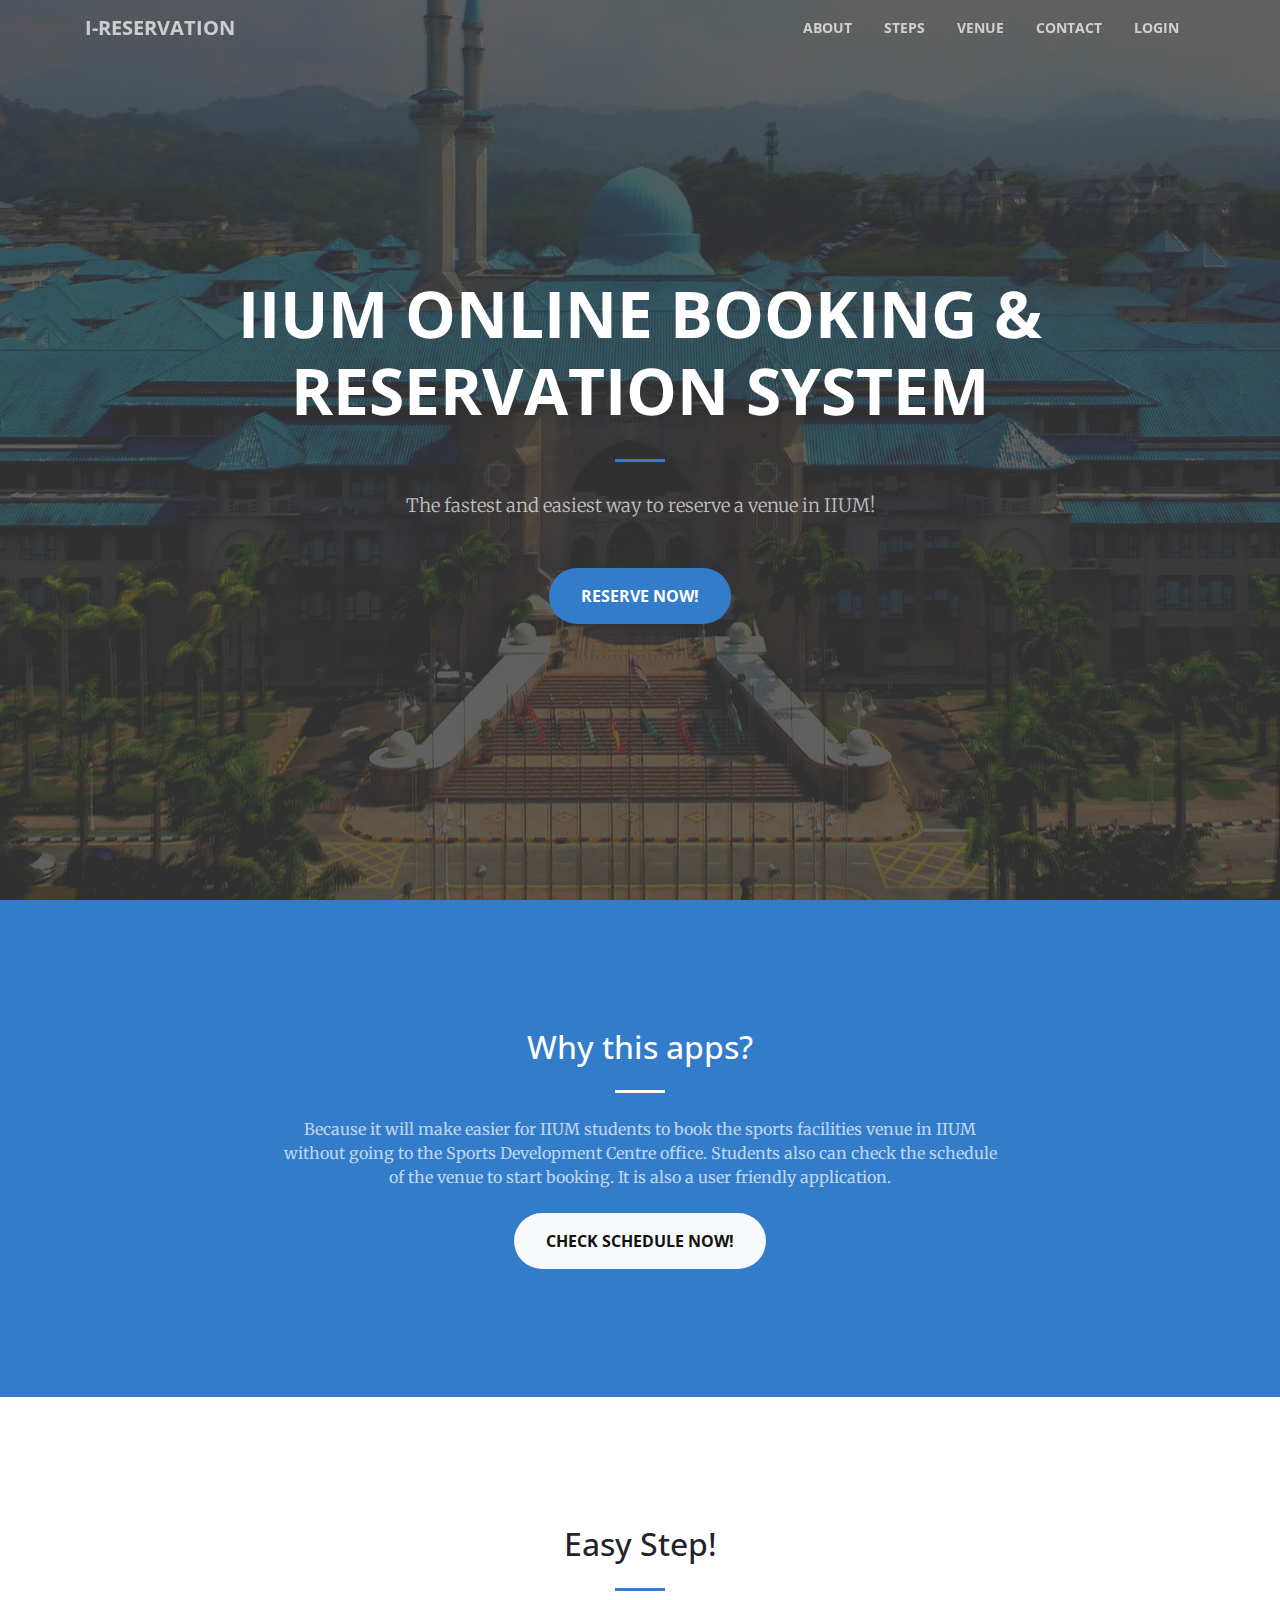
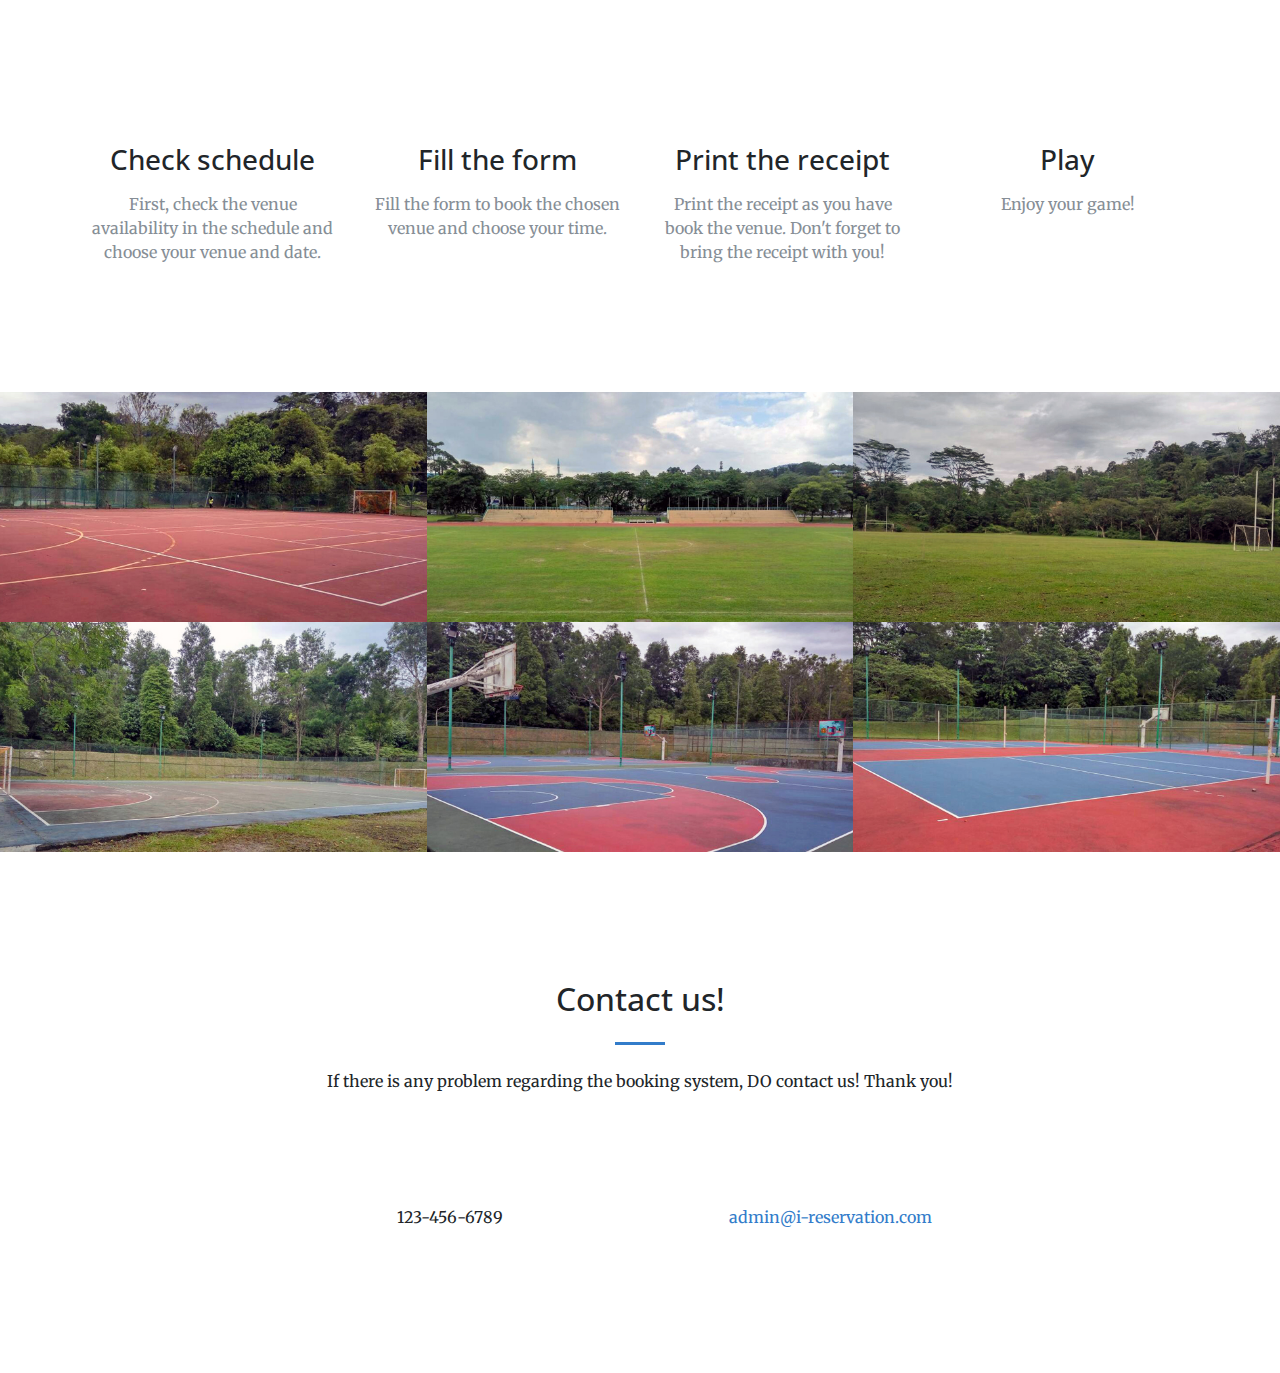
<file: booking/index.html>
<!-- This following code was written as a project for Object oriented software engineering course in 
  Interneational Islamic University Malaysia. For any question, please email me at fezulnordin@gmail.com -->


<!DOCTYPE html>
<html lang="en">

  <head>

    <meta charset="utf-8">
    <meta name="viewport" content="width=device-width, initial-scale=1, shrink-to-fit=no">
    <meta name="description" content="">
    <meta name="author" content="">

    <title>i-Reservation</title>

    <!-- Bootstrap core CSS -->
    <link href="vendor/bootstrap/css/bootstrap.min.css" rel="stylesheet">

    <!-- Custom fonts for this template -->
    <link href="vendor/font-awesome/css/font-awesome.min.css" rel="stylesheet" type="text/css">
    <link href='https://fonts.googleapis.com/css?family=Open+Sans:300italic,400italic,600italic,700italic,800italic,400,300,600,700,800' rel='stylesheet' type='text/css'>
    <link href='https://fonts.googleapis.com/css?family=Merriweather:400,300,300italic,400italic,700,700italic,900,900italic' rel='stylesheet' type='text/css'>

    <!-- Plugin CSS -->
    <link href="vendor/magnific-popup/magnific-popup.css" rel="stylesheet">

    <!-- Custom styles for this template -->
    <link href="css/creative.min.css" rel="stylesheet">

  </head>

  <body id="page-top">

    <!-- Navigation -->
    <nav class="navbar navbar-expand-lg navbar-light fixed-top" id="mainNav">
      <div class="container">
        <a class="navbar-brand js-scroll-trigger" href="#page-top">i-Reservation</a>
        <button class="navbar-toggler navbar-toggler-right" type="button" data-toggle="collapse" data-target="#navbarResponsive" aria-controls="navbarResponsive" aria-expanded="false" aria-label="Toggle navigation">
          <span class="navbar-toggler-icon"></span>
        </button>
        <div class="collapse navbar-collapse" id="navbarResponsive">
          <ul class="navbar-nav ml-auto">
            <li class="nav-item">
              <a class="nav-link js-scroll-trigger" href="#about">About</a>
            </li>
            <li class="nav-item">
              <a class="nav-link js-scroll-trigger" href="#services">Steps</a>
            </li>
            <li class="nav-item">
              <a class="nav-link js-scroll-trigger" href="#portfolio">Venue</a>
            </li>
            <li class="nav-item">
              <a class="nav-link js-scroll-trigger" href="#contact">Contact</a>
            </li>
            <li class="nav-item">
              <a class="nav-link js-scroll-trigger" href="admin/index.php">Login</a>
            </li>
          </ul>
        </div>
      </div>
    </nav>

    <header class="masthead text-center text-white d-flex">
      <div class="container my-auto">
        <div class="row">
          <div class="col-lg-10 mx-auto">
            <h1 class="text-uppercase">
              <strong>IIUM Online Booking & Reservation System</strong>
            </h1>
            <hr>
          </div>
          <div class="col-lg-8 mx-auto">
            <p class="text-faded mb-5">The fastest and easiest way to reserve a venue in IIUM!</p>
            <a class="btn btn-primary btn-xl js-scroll-trigger" href="admin/reservation_v2.php">RESERVE NOW!</a>
          </div>
        </div>
      </div>
    </header>

    <section class="bg-primary" id="about">
      <div class="container">
        <div class="row">
          <div class="col-lg-8 mx-auto text-center">
            <h2 class="section-heading text-white">Why this apps?</h2>
            <hr class="light my-4">
            <p class="text-faded mb-4">Because it will make easier for IIUM students to book the sports facilities venue in IIUM without going to the Sports Development Centre office. Students also can check the schedule of the venue to start booking. It is also a user friendly application.</p>
            <a class="btn btn-light btn-xl js-scroll-trigger" href="admin/okok1.php">Check schedule now!</a>
          </div>
        </div>
      </div>
    </section>

    <section id="services">
      <div class="container">
        <div class="row">
          <div class="col-lg-12 text-center">
            <h2 class="section-heading">Easy Step!</h2>
            <hr class="my-4">
          </div>
        </div>
      </div>
      <div class="container">
        <div class="row">
          <div class="col-lg-3 col-md-6 text-center">
            <div class="service-box mt-5 mx-auto">
              <i class="fa fa-4x fa-file-text-o   text-primary mb-3 sr-icons"></i>
              <h3 class="mb-3">Check schedule</h3>
              <p class="text-muted mb-0">First, check the venue availability in the schedule and choose your venue and date.</p>
            </div>
          </div>
          <div class="col-lg-3 col-md-6 text-center">
            <div class="service-box mt-5 mx-auto">
              <i class="fa fa-4x fa-pencil-square-o  text-primary mb-3 sr-icons"></i>
              <h3 class="mb-3">Fill the form</h3>
              <p class="text-muted mb-0">Fill the form to book the chosen venue and choose your time.</p>
            </div>
          </div>
          <div class="col-lg-3 col-md-6 text-center">
            <div class="service-box mt-5 mx-auto">
              <i class="fa fa-4x fa-print text-primary mb-3 sr-icons"></i>
              <h3 class="mb-3">Print the receipt</h3>
              <p class="text-muted mb-0">Print the receipt as you have book the venue. Don't forget to bring the receipt with you!</p>
            </div>
          </div>
          <div class="col-lg-3 col-md-6 text-center">
            <div class="service-box mt-5 mx-auto">
              <i class="fa fa-4x fa-futbol-o  text-primary mb-3 sr-icons"></i>
              <h3 class="mb-3">Play</h3>
              <p class="text-muted mb-0">Enjoy your game!</p>
            </div>
          </div>
        </div>
      </div>
    </section>

    <section class="p-0" id="portfolio">
      <div class="container-fluid p-0">
        <div class="row no-gutters popup-gallery">
          <div class="col-lg-4 col-sm-6">
            <a class="portfolio-box" href="img/portfolio/fullsize/1.jpg">
              <img class="img-fluid" src="img/portfolio/thumbnails/1.jpg" alt="">
              <div class="portfolio-box-caption">
                <div class="portfolio-box-caption-content">
                  <div class="project-category text-faded">
                    Category
                  </div>
                  <div class="project-name">
                    Futsal court
                  </div>
                </div>
              </div>
            </a>
          </div>
          <div class="col-lg-4 col-sm-6">
            <a class="portfolio-box" href="img/portfolio/fullsize/2.jpg">
              <img class="img-fluid" src="img/portfolio/thumbnails/2.jpg" alt="">
              <div class="portfolio-box-caption">
                <div class="portfolio-box-caption-content">
                  <div class="project-category text-faded">
                    Category
                  </div>
                  <div class="project-name">
                    Football field
                  </div>
                </div>
              </div>
            </a>
          </div>
          <div class="col-lg-4 col-sm-6">
            <a class="portfolio-box" href="img/portfolio/fullsize/3.jpg">
              <img class="img-fluid" src="img/portfolio/thumbnails/3.jpg" alt="">
              <div class="portfolio-box-caption">
                <div class="portfolio-box-caption-content">
                  <div class="project-category text-faded">
                    Category
                  </div>
                  <div class="project-name">
                    Rugby field
                  </div>
                </div>
              </div>
            </a>
          </div>
          <div class="col-lg-4 col-sm-6">
            <a class="portfolio-box" href="img/portfolio/fullsize/4.jpg">
              <img class="img-fluid" src="img/portfolio/thumbnails/4.jpg" alt="">
              <div class="portfolio-box-caption">
                <div class="portfolio-box-caption-content">
                  <div class="project-category text-faded">
                    Category
                  </div>
                  <div class="project-name">
                    Handball court
                  </div>
                </div>
              </div>
            </a>
          </div>
          <div class="col-lg-4 col-sm-6">
            <a class="portfolio-box" href="img/portfolio/fullsize/5.jpg">
              <img class="img-fluid" src="img/portfolio/thumbnails/5.jpg" alt="">
              <div class="portfolio-box-caption">
                <div class="portfolio-box-caption-content">
                  <div class="project-category text-faded">
                    Category
                  </div>
                  <div class="project-name">
                    Basketball court
                  </div>
                </div>
              </div>
            </a>
          </div>
          <div class="col-lg-4 col-sm-6">
            <a class="portfolio-box" href="img/portfolio/fullsize/6.jpg">
              <img class="img-fluid" src="img/portfolio/thumbnails/6.jpg" alt="">
              <div class="portfolio-box-caption">
                <div class="portfolio-box-caption-content">
                  <div class="project-category text-faded">
                    Category
                  </div>
                  <div class="project-name">
                    Volleyball court
                  </div>
                </div>
              </div>
            </a>
          </div>
        </div>
      </div>
    </section>

    

    <section id="contact">
      <div class="container">
        <div class="row">
          <div class="col-lg-8 mx-auto text-center">
            <h2 class="section-heading">Contact us!</h2>
            <hr class="my-4">
            <p class="mb-5">If there is any problem regarding the booking system, DO contact us! Thank you!</p>
          </div>
        </div>
        <div class="row">
          <div class="col-lg-4 ml-auto text-center">
            <i class="fa fa-phone fa-3x mb-3 sr-contact"></i>
            <p>123-456-6789</p>
          </div>
          <div class="col-lg-4 mr-auto text-center">
            <i class="fa fa-envelope-o fa-3x mb-3 sr-contact"></i>
            <p>
              <a href="mailto:your-email@your-domain.com">admin@i-reservation.com</a>
            </p>
          </div>
        </div>
      </div>
    </section>

    <!-- Bootstrap core JavaScript -->
    <script src="vendor/jquery/jquery.min.js"></script>
    <script src="vendor/bootstrap/js/bootstrap.bundle.min.js"></script>

    <!-- Plugin JavaScript -->
    <script src="vendor/jquery-easing/jquery.easing.min.js"></script>
    <script src="vendor/scrollreveal/scrollreveal.min.js"></script>
    <script src="vendor/magnific-popup/jquery.magnific-popup.min.js"></script>

    <!-- Custom scripts for this template -->
    <script src="js/creative.min.js"></script>

  </body>

</html>
</file>
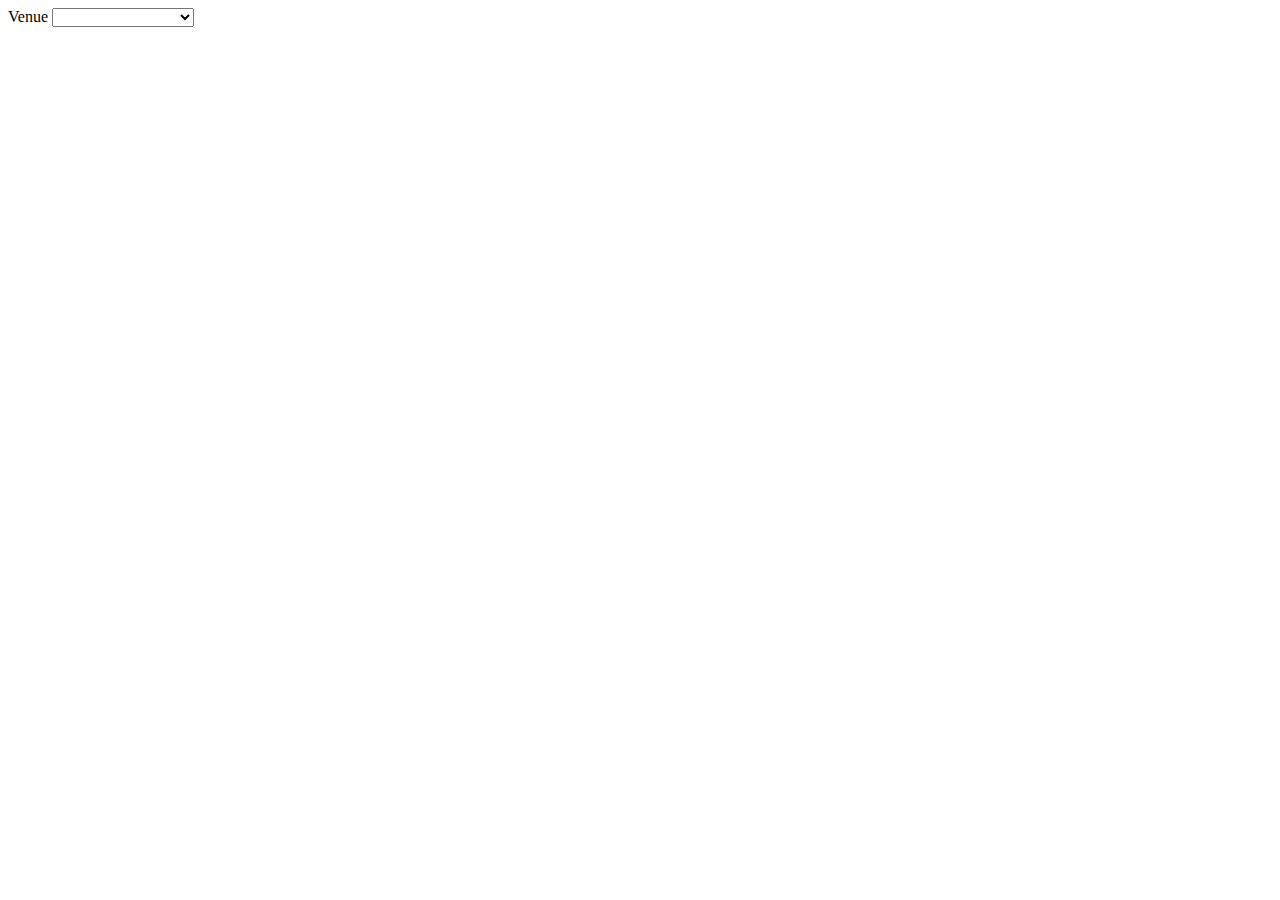
<file: booking/admin/testongoing.html>
<div> 
                       <div class="form-group">
                                    <label>Venue </label>
                                    <body onload="hidefield()">
                                      <select name="troom"  class="form-control" onchange="showfield(this.options[this.selectedIndex].value)" required>
												                        <option value selected ></option>
                                                <option value="Futsal">Futsal - Court 1</option>
                                                <option value="bad">Badminton - Court 1</option>
                        												<option value="Guest House">Football Field</option>
                        												<option value="Single Room">Takraw - Court 1</option>
                                      </select>
                        </div>
                        <div id="div1">
                                <select>
                                    <option value="Plane">Plane</option>
                                    <option value="Train">Train</option>
                                </select>
  
                        </div>

                         <div id="div2">
                                <select>
                                    <option value="Plane">1</option>
                                    <option value="Train">2</option>
                                </select>
  
                        </div>

<script type="text/javascript">
  function showfield(name){
    if(name=='Futsal')document.getElementById('div1').style.display="block";
    else document.getElementById('div1').style.display="none";

    if(name=='bad')document.getElementById('div2').style.display="block";
    else document.getElementById('div2').style.display="none";


  }
 
 function hidefield() {
 document.getElementById('div1').style.display='none';
 document.getElementById('div2').style.display='none';
 }
  </script>

</div>
</file>
<file: booking/css/creative.min.css>
/*!
 * Start Bootstrap - Creative v4.0.0-beta.2 (https://startbootstrap.com/template-overviews/creative)
 * Copyright 2013-2017 Start Bootstrap
 * Licensed under MIT (https://github.com/BlackrockDigital/startbootstrap-creative/blob/master/LICENSE)
 */body,html{width:100%;height:100%}body{font-family:Merriweather,'Helvetica Neue',Arial,sans-serif}hr{max-width:50px;border-width:3px;border-color:#327cca}hr.light{border-color:#fff}a{color:#327cca;-webkit-transition:all .2s;-moz-transition:all .2s;transition:all .2s}a:hover{color:#327cca}h1,h2,h3,h4,h5,h6{font-family:'Open Sans','Helvetica Neue',Arial,sans-serif}.bg-primary{background-color:#327cca!important}.bg-dark{background-color:#212529!important}.text-faded{color:rgba(255,255,255,.7)}section{padding:8rem 0}.section-heading{margin-top:0}::-moz-selection{color:#fff;background:#212529;text-shadow:none}::selection{color:#fff;background:#212529;text-shadow:none}img::selection{color:#fff;background:0 0}img::-moz-selection{color:#fff;background:0 0}body{-webkit-tap-highlight-color:#212529}#mainNav{border-bottom:1px solid rgba(33,37,41,.1);background-color:#fff;font-family:'Open Sans','Helvetica Neue',Arial,sans-serif;-webkit-transition:all .2s;-moz-transition:all .2s;transition:all .2s}#mainNav .navbar-brand{font-weight:700;text-transform:uppercase;color:#327cca;font-family:'Open Sans','Helvetica Neue',Arial,sans-serif}#mainNav .navbar-brand:focus,#mainNav .navbar-brand:hover{color:#327cca}#mainNav .navbar-nav>li.nav-item>a.nav-link,#mainNav .navbar-nav>li.nav-item>a.nav-link:focus{font-size:.9rem;font-weight:700;text-transform:uppercase;color:#212529}#mainNav .navbar-nav>li.nav-item>a.nav-link:focus:hover,#mainNav .navbar-nav>li.nav-item>a.nav-link:hover{color:#327cca}#mainNav .navbar-nav>li.nav-item>a.nav-link.active,#mainNav .navbar-nav>li.nav-item>a.nav-link:focus.active{color:#327cca!important;background-color:transparent}#mainNav .navbar-nav>li.nav-item>a.nav-link.active:hover,#mainNav .navbar-nav>li.nav-item>a.nav-link:focus.active:hover{background-color:transparent}@media (min-width:992px){#mainNav{border-color:transparent;background-color:transparent}#mainNav .navbar-brand{color:rgba(255,255,255,.7)}#mainNav .navbar-brand:focus,#mainNav .navbar-brand:hover{color:#fff}#mainNav .navbar-nav>li.nav-item>a.nav-link{padding:.5rem 1rem}#mainNav .navbar-nav>li.nav-item>a.nav-link,#mainNav .navbar-nav>li.nav-item>a.nav-link:focus{color:rgba(255,255,255,.7)}#mainNav .navbar-nav>li.nav-item>a.nav-link:focus:hover,#mainNav .navbar-nav>li.nav-item>a.nav-link:hover{color:#fff}#mainNav.navbar-shrink{border-bottom:1px solid rgba(33,37,41,.1);background-color:#fff}#mainNav.navbar-shrink .navbar-brand{color:#327cca}#mainNav.navbar-shrink .navbar-brand:focus,#mainNav.navbar-shrink .navbar-brand:hover{color:#327cca}#mainNav.navbar-shrink .navbar-nav>li.nav-item>a.nav-link,#mainNav.navbar-shrink .navbar-nav>li.nav-item>a.nav-link:focus{color:#212529}#mainNav.navbar-shrink .navbar-nav>li.nav-item>a.nav-link:focus:hover,#mainNav.navbar-shrink .navbar-nav>li.nav-item>a.nav-link:hover{color:#327cca}}header.masthead{padding-top:10rem;padding-bottom:calc(10rem - 56px);background-image:url(../img/header.jpg);background-position:center center;-webkit-background-size:cover;-moz-background-size:cover;-o-background-size:cover;background-size:cover}header.masthead hr{margin-top:30px;margin-bottom:30px}header.masthead h1{font-size:2rem}header.masthead p{font-weight:300}@media (min-width:768px){header.masthead p{font-size:1.15rem}}@media (min-width:992px){header.masthead{height:100vh;min-height:650px;padding-top:0;padding-bottom:0}header.masthead h1{font-size:3rem}}@media (min-width:1200px){header.masthead h1{font-size:4rem}}.service-box{max-width:400px}.portfolio-box{position:relative;display:block;max-width:650px;margin:0 auto}.portfolio-box .portfolio-box-caption{position:absolute;bottom:0;display:block;width:100%;height:100%;text-align:center;opacity:0;color:#fff;background:rgba(50, 124, 202, 0.9);-webkit-transition:all .2s;-moz-transition:all .2s;transition:all .2s}.portfolio-box .portfolio-box-caption .portfolio-box-caption-content{position:absolute;top:50%;width:100%;transform:translateY(-50%);text-align:center}.portfolio-box .portfolio-box-caption .portfolio-box-caption-content .project-category,.portfolio-box .portfolio-box-caption .portfolio-box-caption-content .project-name{padding:0 15px;font-family:'Open Sans','Helvetica Neue',Arial,sans-serif}.portfolio-box .portfolio-box-caption .portfolio-box-caption-content .project-category{font-size:14px;font-weight:600;text-transform:uppercase}.portfolio-box .portfolio-box-caption .portfolio-box-caption-content .project-name{font-size:18px}.portfolio-box:hover .portfolio-box-caption{opacity:1}.portfolio-box:focus{outline:0}@media (min-width:768px){.portfolio-box .portfolio-box-caption .portfolio-box-caption-content .project-category{font-size:16px}.portfolio-box .portfolio-box-caption .portfolio-box-caption-content .project-name{font-size:22px}}.text-primary{color:#327cca!important}.btn{font-weight:700;text-transform:uppercase;border:none;border-radius:300px;font-family:'Open Sans','Helvetica Neue',Arial,sans-serif}.btn-xl{padding:1rem 2rem}.btn-primary{background-color:#327cca;border-color:#327cca}.btn-primary:active,.btn-primary:focus,.btn-primary:hover{color:#fff;background-color:#1d68b7!important}.btn-primary:active,.btn-primary:focus{box-shadow:0 0 0 .2rem rgba(50, 124, 202, 0.5)!important}
</file>
